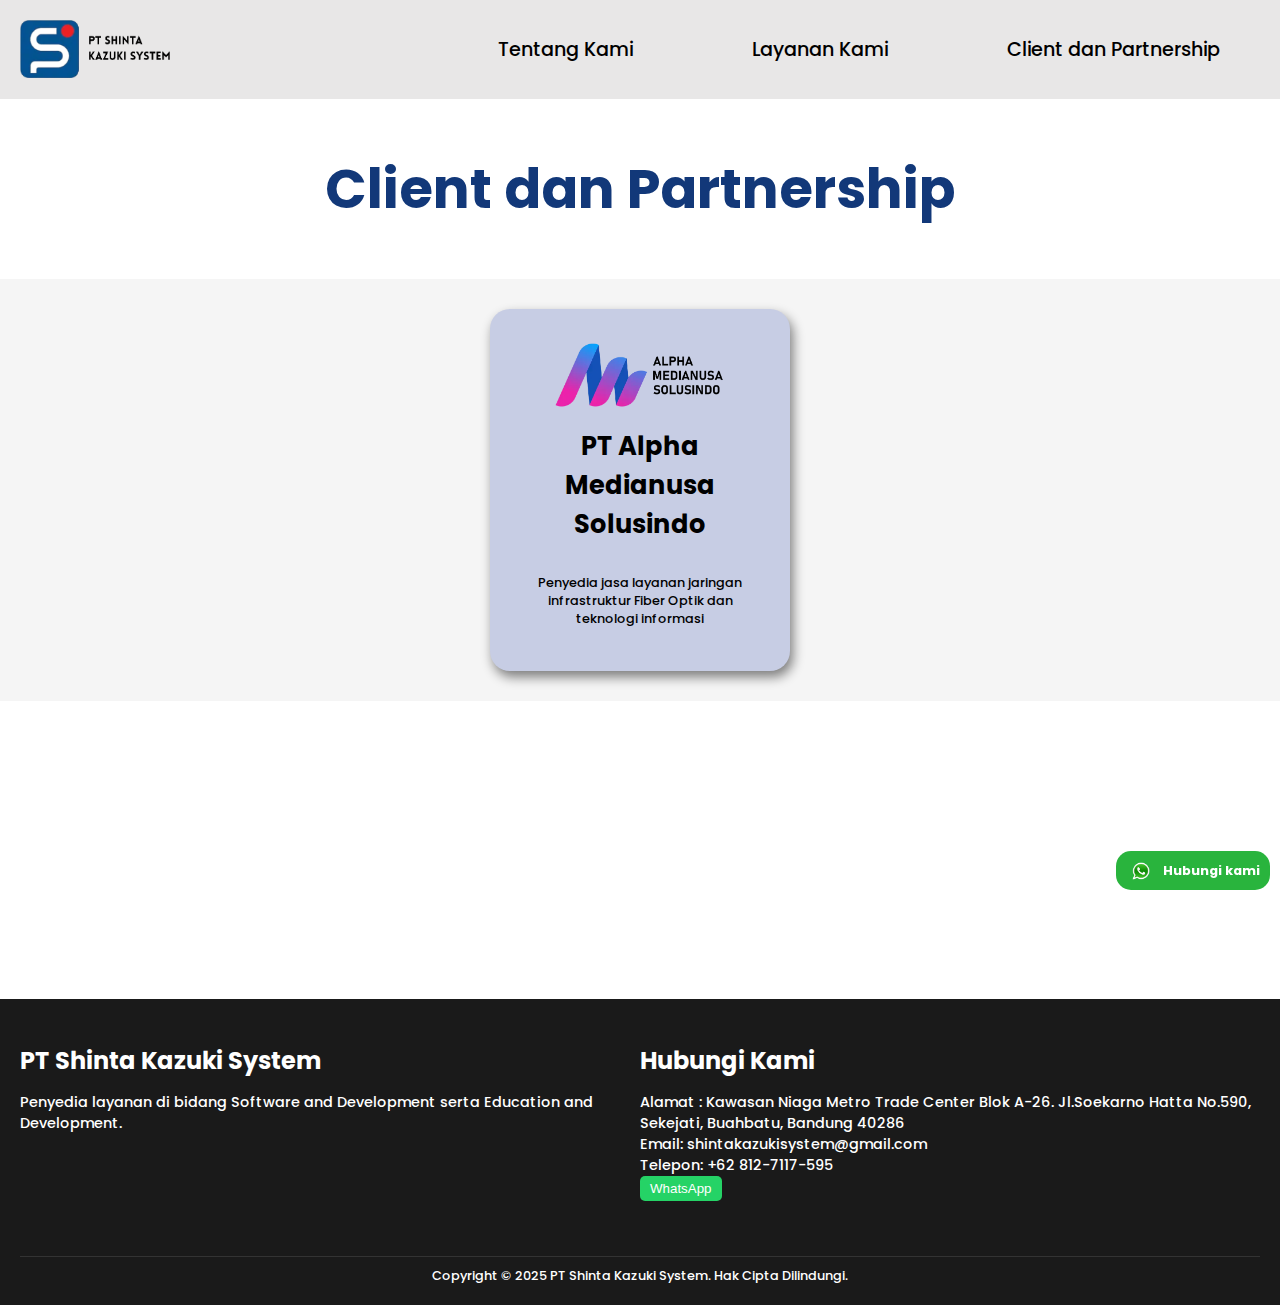
<file: client_partnership.html>
<!DOCTYPE html>
<html lang="en">
  <head>
    <meta charset="UTF-8" />
    <meta name="viewport" content="width=device-width, initial-scale=1.0" />
    <title>Client dan Partnership</title>
    <link
      rel="shortcut icon"
      href="assets/icon/web_icon/favicon.ico"
      type="image/x-icon" />
    <link rel="stylesheet" href="assets/css/index.css" />
    <link rel="stylesheet" href="assets/css/client_partnership.css" />
    <link href="assets/fontawesome/css/all.min.css" rel="stylesheet" />
    <!-- <link
      rel="stylesheet"
      href="assets/bootstrap-5.3.7-dist/css/bootstrap.css" /> -->
  </head>
  <body>
    <nav class="navbar">
      <div class="logo">
        <a href="#profil">
          <img src="assets/icon/logo_pt.png" alt="PT Shinta Kazuki System" />
        </a>
      </div>
      <div class="navbar-isi">
        <ul>
          <li><a href="index.html">Tentang Kami</a></li>
          <li><a href="layanan.html">Layanan Kami</a></li>
          <li><a href="client_partnership.html">Client dan Partnership</a></li>
        </ul>
      </div>
    </nav>
    <a href="https://wa.me/628127117595" target="_blank">
      <div class="hubungi-wa">
        <div class="hubungi-wa-logo">
          <img src="assets/icon/logo_wa.png" alt="" />
        </div>
        <div class="hubungi-wa-teks">
          <p>Hubungi kami</p>
        </div>
      </div>
    </a>
    <section id="client">
      <div class="banner">
        <h1>Client dan Partnership</h1>
      </div>
      <div class="client-isi">
        <div class="card-client">
          <img src="assets/icon/logo_ams.png" alt="">
          <h1>PT Alpha Medianusa Solusindo</h1>
          <p>Penyedia jasa layanan jaringan infrastruktur Fiber Optik dan teknologi informasi</p>
        </div>
      </div>
    </section>
    <footer>
      <div class="footer-content">
        <div class="footer-section">
          <h3>PT Shinta Kazuki System</h3>
          <p>
            Penyedia layanan di bidang Software and Development serta Education
            and Development.
          </p>
        </div>
        <div class="footer-section">
          <h3>Hubungi Kami</h3>
          <p>
            Alamat : Kawasan Niaga Metro Trade Center Blok A-26. Jl.Soekarno
            Hatta No.590, Sekejati, Buahbatu, Bandung 40286
            <br />
            Email: shintakazukisystem@gmail.com
            <br />
            Telepon: +62 812-7117-595
            <br />
            <a href="https://wa.me/628127117595" target="_blank">
              <button class="whatsapp-btn">WhatsApp</button>
            </a>
          </p>
        </div>
      </div>
      <div class="footer-bottom">
        Copyright © 2025 PT Shinta Kazuki System. Hak Cipta Dilindungi.
      </div>
    </footer>
  </body>
</html>
</file>
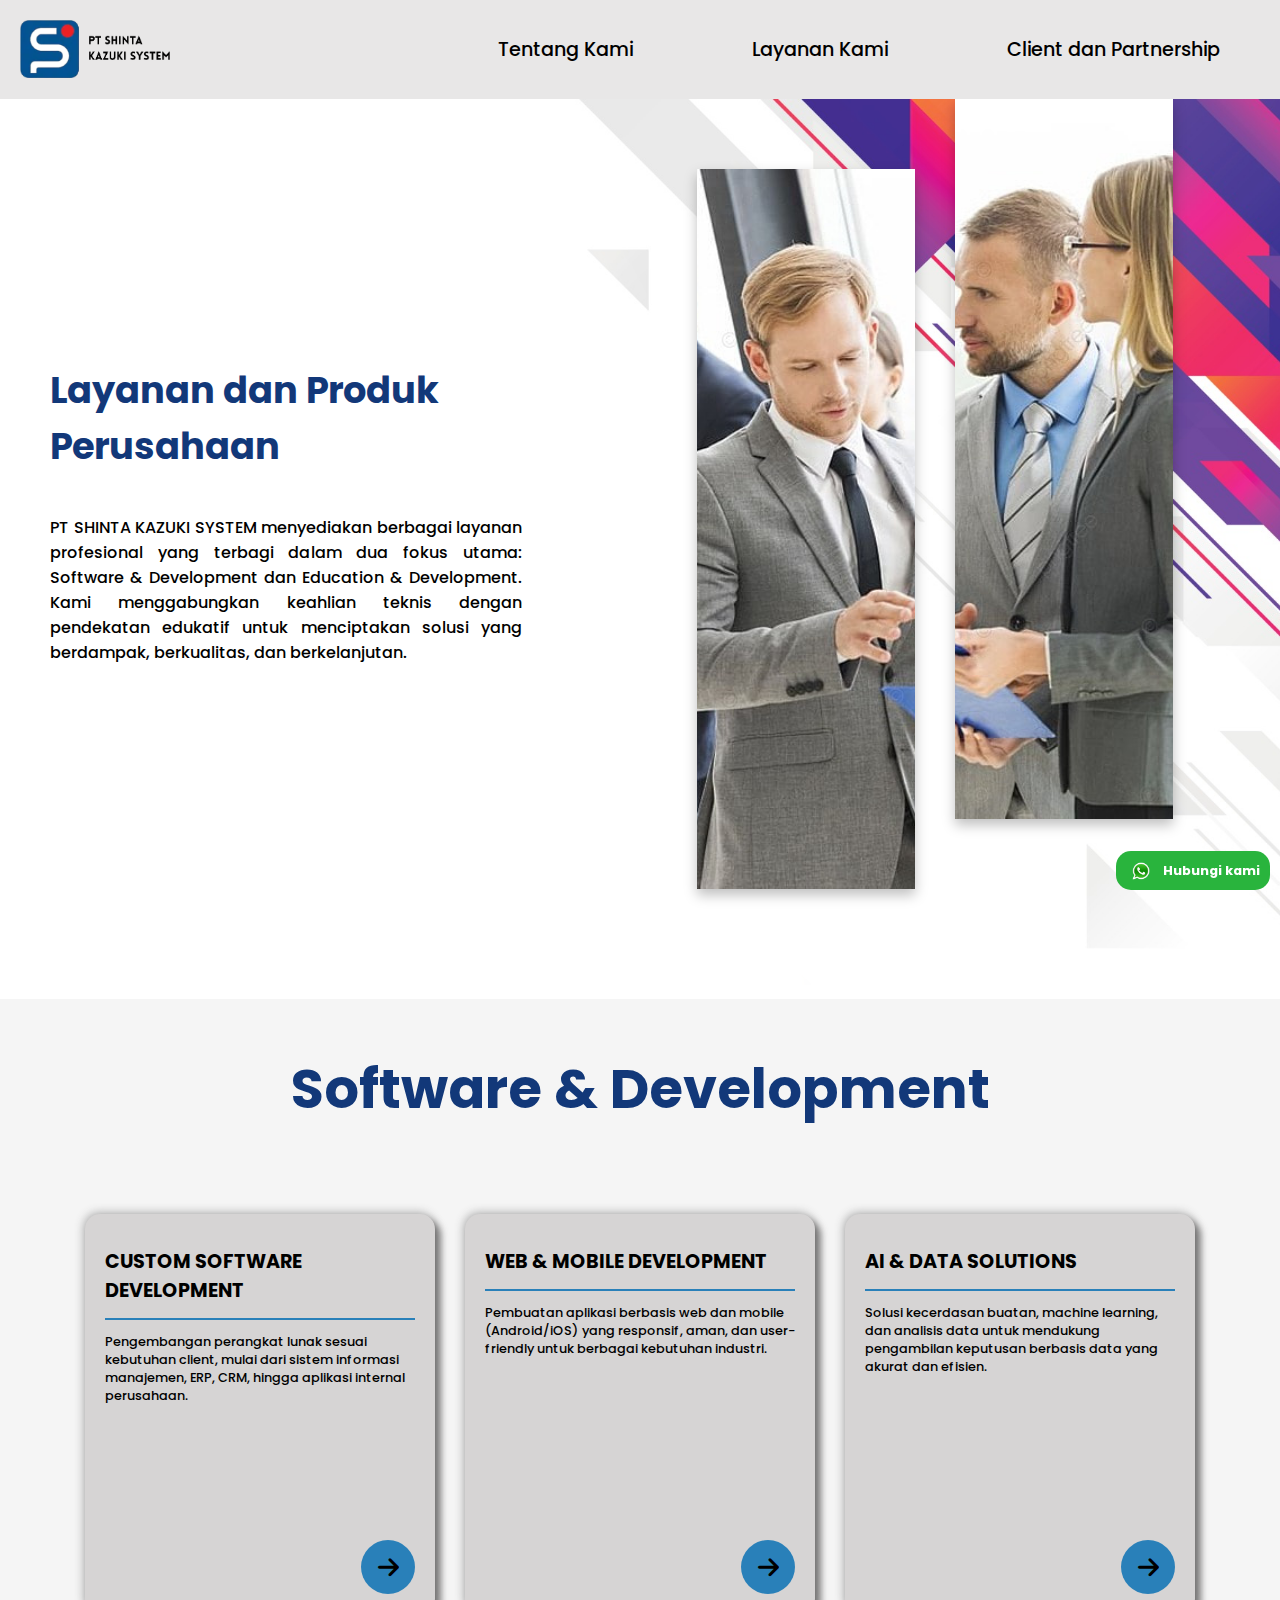
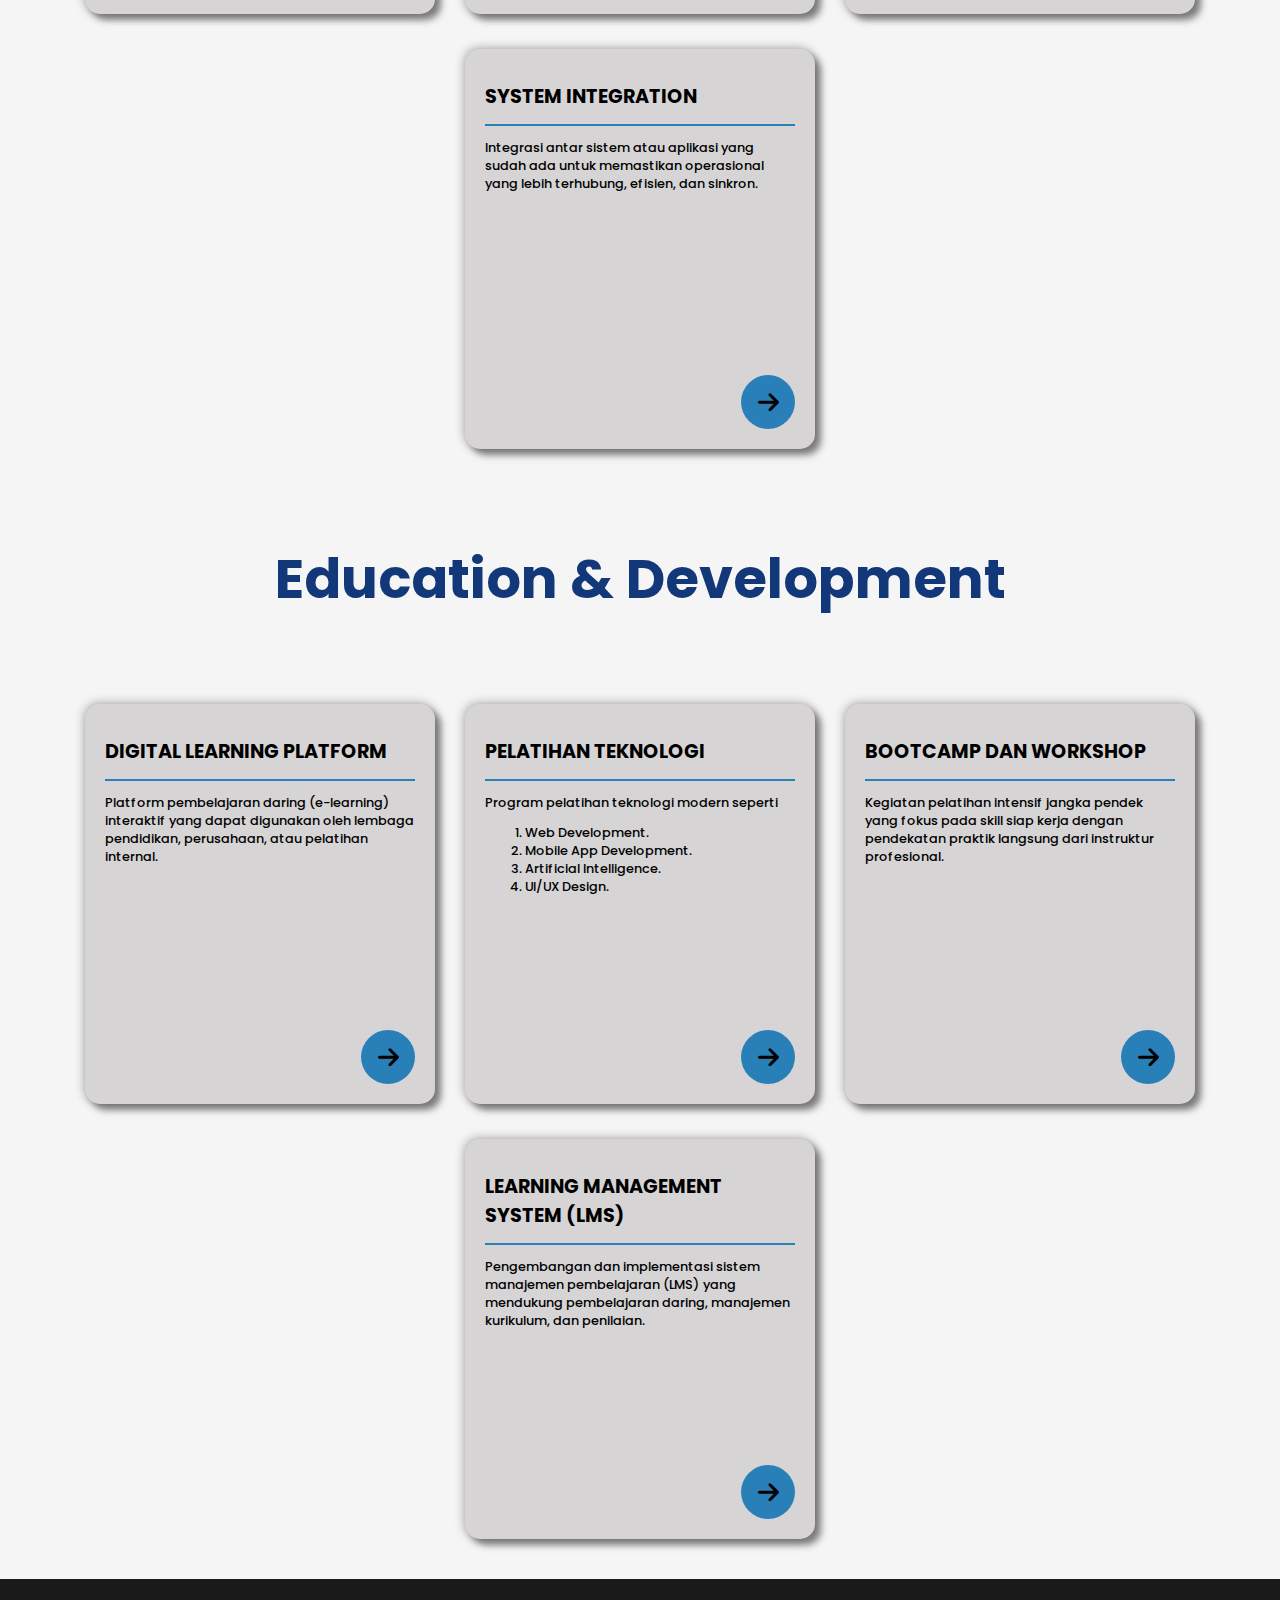
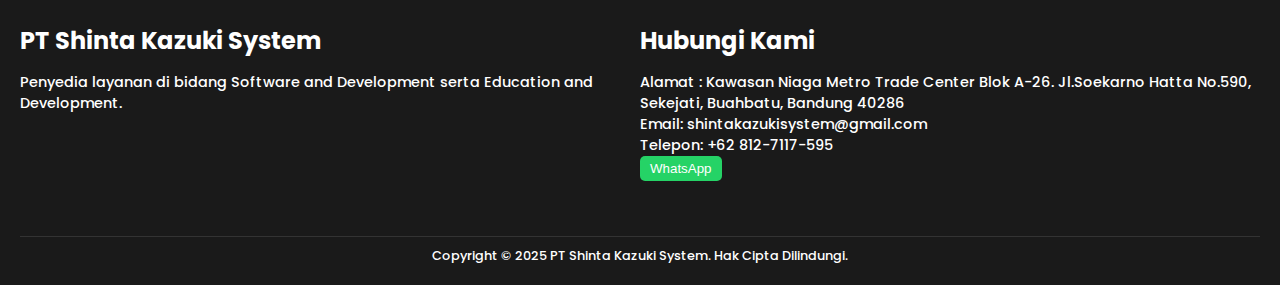
<file: layanan.html>
<!DOCTYPE html>
<html lang="en">
  <head>
    <meta charset="UTF-8" />
    <meta name="viewport" content="width=device-width, initial-scale=1.0" />
    <title>Layanan dan Produk</title>
    <link
      rel="shortcut icon"
      href="assets/icon/web_icon/favicon.ico"
      type="image/x-icon" />
    <link rel="stylesheet" href="assets/css/index.css" />
    <link rel="stylesheet" href="assets/css/layanan.css" />
    <link href="assets/fontawesome/css/all.min.css" rel="stylesheet" />
    <!-- <link
      rel="stylesheet"
      href="assets/bootstrap-5.3.7-dist/css/bootstrap.css" /> -->
  </head>
  <body>
    <nav class="navbar">
      <div class="logo">
        <a href="#profil">
          <img src="assets/icon/logo_pt.png" alt="PT Shinta Kazuki System" />
        </a>
      </div>
      <div class="navbar-isi">
        <ul>
          <li><a href="index.html">Tentang Kami</a></li>
          <li><a href="layanan.html">Layanan Kami</a></li>
          <li><a href="client_partnership.html">Client dan Partnership</a></li>
        </ul>
      </div>
    </nav>
    <a href="https://wa.me/628127117595" target="_blank">
      <div class="hubungi-wa">
        <div class="hubungi-wa-logo">
          <img src="assets/icon/logo_wa.png" alt="" />
        </div>
        <div class="hubungi-wa-teks">
          <p>Hubungi kami</p>
        </div>
      </div>
    </a>
    <section id="layanan">
      <!-- <div class="layanan-banner">
        <h1>
          Layanan dan Produk
          <br />
          Perusahaan
        </h1>
      </div> -->
      <div class="layanan-isi">
        <div class="layanan-teks">
          <h1>
            Layanan dan Produk
            <br />
            Perusahaan
          </h1>
          <p>
            PT SHINTA KAZUKI SYSTEM menyediakan berbagai layanan profesional
            yang terbagi dalam dua fokus utama: Software & Development dan
            Education & Development. Kami menggabungkan keahlian teknis dengan
            pendekatan edukatif untuk menciptakan solusi yang berdampak,
            berkualitas, dan berkelanjutan.
          </p>
        </div>
        <div class="layanan-foto">
          <img src="assets/image/orang kantor 2.png" alt="" loading="lazy" />
          <img src="assets/image/orang kantor 3.png" alt="" loading="lazy" />
        </div>
      </div>
      <div class="software">
        <div class="banner software-banner">
          <h1>Software & Development</h1>
        </div>
        <div class="software-isi-group">
          <div class="card-layanan software-isi">
            <h1>CUSTOM SOFTWARE DEVELOPMENT</h1>
            <hr />
            <p>
              Pengembangan perangkat lunak sesuai kebutuhan client, mulai dari
              sistem informasi manajemen, ERP, CRM, hingga aplikasi internal
              perusahaan.
            </p>
            <a href="#">
              <div><i class="fa-solid fa-arrow-right"></i></div>
            </a>
          </div>
          <div class="card-layanan software-isi">
            <h1>WEB & MOBILE DEVELOPMENT</h1>
            <hr />
            <p>
              Pembuatan aplikasi berbasis web dan mobile (Android/iOS) yang
              responsif, aman, dan user-friendly untuk berbagai kebutuhan
              industri.
            </p>
            <a href="#">
              <div><i class="fa-solid fa-arrow-right"></i></div>
            </a>
          </div>
          <div class="card-layanan software-isi">
            <h1>AI & DATA SOLUTIONS</h1>
            <hr />
            <p>
              Solusi kecerdasan buatan, machine learning, dan analisis data
              untuk mendukung pengambilan keputusan berbasis data yang akurat
              dan efisien.
            </p>
            <a href="#">
              <div><i class="fa-solid fa-arrow-right"></i></div>
            </a>
          </div>
          <div class="card-layanan software-isi">
            <h1>SYSTEM INTEGRATION</h1>
            <hr />
            <p>
              Integrasi antar sistem atau aplikasi yang sudah ada untuk
              memastikan operasional yang lebih terhubung, efisien, dan sinkron.
            </p>
            <a href="#">
              <div><i class="fa-solid fa-arrow-right"></i></div>
            </a>
          </div>
        </div>
      </div>
      <div class="education">
        <div class="banner education-banner">
          <h1>Education & Development</h1>
        </div>
        <div class="education-isi-group">
          <div class="card-layanan education-isi">
            <h1>DIGITAL LEARNING PLATFORM</h1>
            <hr />
            <p>
              Platform pembelajaran daring (e-learning) interaktif yang dapat
              digunakan oleh lembaga pendidikan, perusahaan, atau pelatihan
              internal.
            </p>
            <a href="#">
              <div><i class="fa-solid fa-arrow-right"></i></div>
            </a>
          </div>
          <div class="card-layanan education-isi">
            <h1>PELATIHAN TEKNOLOGI</h1>
            <hr />
            <p>Program pelatihan teknologi modern seperti</p>
            <ol>
              <li>Web Development.</li>
              <li>Mobile App Development.</li>
              <li>Artificial Intelligence.</li>
              <li>UI/UX Design.</li>
            </ol>
            <a href="#">
              <div><i class="fa-solid fa-arrow-right"></i></div>
            </a>
          </div>
          <div class="card-layanan education-isi">
            <h1>BOOTCAMP DAN WORKSHOP</h1>
            <hr />
            <p>
              Kegiatan pelatihan intensif jangka pendek yang fokus pada skill
              siap kerja dengan pendekatan praktik langsung dari instruktur
              profesional.
            </p>
            <a href="#">
              <div><i class="fa-solid fa-arrow-right"></i></div>
            </a>
          </div>
          <div class="card-layanan education-isi">
            <h1>LEARNING MANAGEMENT SYSTEM (LMS)</h1>
            <hr />
            <p>
              Pengembangan dan implementasi sistem manajemen pembelajaran (LMS)
              yang mendukung pembelajaran daring, manajemen kurikulum, dan
              penilaian.
            </p>
            <a href="#">
              <div><i class="fa-solid fa-arrow-right"></i></div>
            </a>
          </div>
        </div>
      </div>
    </section>
    <footer>
      <div class="footer-content">
        <div class="footer-section">
          <h3>PT Shinta Kazuki System</h3>
          <p>
            Penyedia layanan di bidang Software and Development serta Education
            and Development.
          </p>
        </div>
        <div class="footer-section">
          <h3>Hubungi Kami</h3>
          <p>
            Alamat : Kawasan Niaga Metro Trade Center Blok A-26. Jl.Soekarno
            Hatta No.590, Sekejati, Buahbatu, Bandung 40286
            <br />
            Email: shintakazukisystem@gmail.com
            <br />
            Telepon: +62 812-7117-595
            <br />
            <a href="https://wa.me/628127117595" target="_blank">
              <button class="whatsapp-btn">WhatsApp</button>
            </a>
          </p>
        </div>
      </div>
      <div class="footer-bottom">
        Copyright © 2025 PT Shinta Kazuki System. Hak Cipta Dilindungi.
      </div>
    </footer>
  </body>
</html>
</file>
<file: assets/css/index.css>
@import url("https://fonts.googleapis.com/css2?family=Cinzel:wght@400..900&family=Poppins:ital,wght@0,100;0,200;0,300;0,400;0,500;0,600;0,700;0,800;0,900;1,100;1,200;1,300;1,400;1,500;1,600;1,700;1,800;1,900&display=swap");

html {
  scroll-behavior: smooth;
  overflow-x: hidden;
}

@keyframes darikanan {
  from {
    transform: translateX(100%);
    opacity: 0;
  }
  to {
    transform: translateX(0);
    opacity: 1;
  }
}

@keyframes darikiri {
  from {
    transform: translateX(-100%);
    opacity: 0;
  }
  to {
    transform: translateX(0);
    opacity: 1;
  }
}

@keyframes dariatas {
  from {
    transform: translateY(-100%);
    opacity: 0;
  }
  to {
    transform: translateY(0);
    opacity: 1;
  }
}

@keyframes daribawah {
  from {
    transform: translateY(100%);
    opacity: 0;
  }
  to {
    transform: translateY(0);
    opacity: 1;
  }
}

body {
  font-family: "Poppins", sans-serif;
  font-weight: 500;
  padding: 0;
  margin: 0;
  box-sizing: border-box;
  max-width: 100vw;
}

.navbar {
  position: sticky;
  background-color: rgb(232, 231, 231);
  max-width: 100%;
  height: 11vh;
  display: flex;
  top: 0;
  z-index: 9999;
}

.navbar .logo {
  /* border: 1px solid black; */
  height: 100%;
  width: 30%;
  display: flex;
  justify-content: flex-start;
  margin-left: 20px;
  align-items: center;
}

.navbar .logo img {
  /* border: 1px solid black; */
  position: relative;
  width: 150px;
  bottom: -3px;
}

.navbar-isi {
  /* border: 1px solid black; */
  width: 70%;
  display: flex;
  justify-content: center;
  align-items: center;
}

.navbar-isi ul {
  width: 100%;
  display: flex;
  justify-content: space-around;
  list-style: none;
}

.navbar-isi li {
  padding: 7px;
  font-size: 1.2rem;
}

.navbar-isi li a {
  text-decoration: none;
  color: black;
}

@media (max-width: 768px) {
  .navbar .logo img {
    width: 120px;
  }

  .navbar-isi li {
    font-size: 0.7rem;
  }
}

.navbar-isi li:hover {
  cursor: pointer;
  background-color: rgba(138, 136, 136, 0.208);
  border-radius: 10px;
  text-decoration: underline;
  text-underline-offset: 7px;
}

.hubungi-wa {
  position: fixed;
  right: 10px;
  bottom: 10px;
  background-color: #29b43d;
  width: 150px;
  height: 35px;
  border-radius: 15px;
  display: flex;
  justify-content: center;
  align-items: center;
  transition: all 0.3s ease;
  border: 2px solid transparent;
  z-index: 9998;
}

.hubungi-wa:hover {
  background-color: #1e922f;
  box-shadow: 0 6px 12px rgba(0, 0, 0, 0.25);
  transform: translateY(-2px);
  border: 2px solid white;
}

.hubungi-wa-teks {
  display: flex;
  align-items: center;
  /* border: 2px solid black; */
  height: 100%;
  width: 70%;
  font-weight: bold;
  color: white;
  font-size: 0.8rem;
}

.hubungi-wa-logo {
  display: flex;
  justify-content: center;
  align-items: center;
  width: 30%;
  height: 100%;
  /* border: 2px solid black; */
}

.hubungi-wa-logo img {
  width: 40%;
}

#profil {
  min-height: 100vh;
  background-image: url("assets/image/kantor_awal.png");
  background-position: center;
  background-repeat: no-repeat;
  background-size: cover;
  display: flex;
  flex-direction: column;
  justify-content: center;
  align-items: center;
  font-size: 2rem;
  text-align: center;
  text-shadow: 4px 4px 10px rgb(0, 0, 0);
}

#profil h1 {
  color: white;
  margin-bottom: 0;
}

#profil h1 span {
  color: orange;
}

#profil p {
  position: relative;
  color: white;
  font-size: 0.8rem;
  max-width: 50%;
  text-shadow: 4px 4px 10px rgb(0, 0, 0);
}

#profil a {
  text-decoration: none;
  color: white;
  background-color: #1fb9e8;
  padding: 12px 25px;
  font-size: 1.2rem;
  font-weight: bold;
  border-radius: 12px;
  box-shadow: 0 4px 8px rgba(0, 0, 0, 0.2);
  transition: all 0.3s ease;
  border: 2px solid transparent;
}

#profil a:hover {
  background-color: #17a3cd;
  box-shadow: 0 6px 12px rgba(0, 0, 0, 0.25);
  transform: translateY(-2px);
  border: 2px solid white;
}

#tentang-kami {
  display: flex;
  min-height: 100vh;
  background-image: url("assets/image/kantor.png");
  background-color: orange;
  background-position: center;
  background-repeat: no-repeat;
  background-size: cover;
}

.tentang-kiri {
  margin-left: 20px;
  box-sizing: border-box;
  display: flex;
  justify-content: center;
  align-items: center;
  width: 40%;
  height: 100vh;
  /* border: 3px solid orange; */
  color: white;
  font-size: 2rem;
  text-shadow: 4px 4px 10px rgb(0, 0, 0);
}

.tentang-kiri span {
  position: relative;
  color: orange;
}

.tentang-kiri span::after {
  content: "";
  position: absolute;
  top: 50%;
  bottom: 50%;
  right: -140px;
  height: 10px;
  width: 55%;
  background-color: orange;
}

.tentang-kanan {
  text-align: justify;
  box-sizing: border-box;
  display: flex;
  justify-content: center;
  align-items: center;
  padding: 20px;
  width: 60%;
  height: 100vh;
  /* border: 3px solid orange; */
  color: white;
  font-size: 0.85rem;
  text-shadow: 4px 4px 10px rgb(0, 0, 0);
  animation: darikanan 1s forwards;
  animation-timeline: view();
  animation-range: entry 0% cover 50%;
}

.tentang-kanan div {
  width: 100%;
  background-color: rgba(128, 128, 128, 0.637);
  box-shadow: 7px 7px 10px rgba(54, 53, 53, 0.756);
  box-shadow: -7px -7px 10px rgba(54, 53, 53, 0.756);
  padding: 7px 30px;
  border-radius: 30px;
}

.tentang-kanan span {
  font-size: 1.5rem;
}

footer {
  background-color: #1a1a1a;
  color: #ffffff;
  padding: 20px;
}

.footer-content {
  display: flex;
  justify-content: space-between;
  width: 100%;
  flex-wrap: wrap;
}

.footer-section {
  flex: 1;
  min-width: 200px;
  margin-bottom: 20px;
}

.footer-section h3 {
  font-size: 1.5em;
  margin-bottom: 10px;
}

.footer-section p {
  font-size: 0.9em;
}

.whatsapp-btn {
  background-color: #25d366;
  color: white;
  border: none;
  padding: 5px 10px;
  border-radius: 5px;
  cursor: pointer;
}

.footer-bottom {
  margin-top: 20px;
  font-size: 0.8em;
  border-top: 1px solid #333;
  padding-top: 10px;
  text-align: center;
}

#latar-belakang {
  background-color: whitesmoke;
  min-height: 100vh;
  display: flex;
  justify-content: center;
  align-items: center;
}

.latar-foto {
  height: 100vh;
  /* border: 2px solid black; */
  width: 50%;
  display: flex;
  justify-content: center;
  gap: 40px;
  box-sizing: border-box;
}

.latar-foto img {
  width: 37%;
  height: 80%;
  object-fit: cover;
  box-shadow: 0 6px 12px rgba(0, 0, 0, 0.25);
}

.latar-foto img:nth-child(1) {
  margin-top: 70px;
  animation: darikiri 1s forwards;
  animation-timeline: view();
  animation-range: entry 0% cover 50%;
}

.latar-foto img:nth-child(2) {
  animation: daribawah 1s forwards;
  animation-timeline: view();
  animation-range: entry 0% cover 50%;
}

.latar-teks {
  display: flex;
  flex-direction: column;
  justify-content: center;
  position: relative;
  top: -40px;
  height: 100vh;
  width: 50%;
  /* border: 2px solid black; */
  text-align: justify;
  animation: darikanan 1s forwards;
  animation-timeline: view();
  animation-range: entry 0% cover 50%;
}

.latar-teks h1 {
  color: #123879;
  font-size: 2.3rem;
}

.latar-teks p {
  max-width: 80%;
}

.banner {
  background-position: center;
  background-size: cover;
  background-repeat: no-repeat;
  width: 100%;
  height: 180px;
  color: #123879;
  display: flex;
  justify-content: center;
  align-items: center;
  text-align: center;
  font-size: 1.7rem;
}

#nilai-inti {
  min-height: 100vh;
  background-color: white;
  /* border: 2px solid black; */
}

.semua-point {
  /* border: 2px solid black; */
  display: flex;
  justify-content: center;
  flex-direction: column;
  padding: 20px;
  box-sizing: border-box;
  background-color: whitesmoke;
  background-position: center;
  background-size: cover;
  background-repeat: no-repeat;
}

.point {
  padding: 20px 40px;
  box-sizing: border-box;
  width: 50%;
  background-color: #86a9e5;
  margin: 20px 10px 0;
}

.point:nth-child(odd) {
  border-top-right-radius: 30px;
  border-bottom-right-radius: 30px;
  border-bottom-left-radius: 80px;
  animation: darikanan 1s forwards;
  animation-timeline: view();
  animation-range: entry 0% cover 50%;
}

.point:nth-child(even) {
  align-self: flex-end;
  border-bottom-right-radius: 80px;
  border-top-left-radius: 30px;
  border-bottom-left-radius: 30px;
  animation: darikiri 1s forwards;
  animation-timeline: view();
  animation-range: entry 0% cover 50%;
}

.point h1 {
  margin: 0;
}

#visi-misi {
  min-height: 100vh;
  /* border: 2px solid black; */
}

.visi-misi-teks {
  /* border: 2px solid black; */
  display: flex;
  justify-content: center;
  align-items: center;
  padding: 20px;
  min-height: 90vh;
  box-sizing: border-box;
  background-image: url(assets/image/background_2.png);
  background-position: center;
  background-size: cover;
  background-repeat: no-repeat;
  gap: 40px;
}

.visi-misi-teks p,
.visi-misi-teks ol {
  font-size: 0.8rem;
}

.visi,
.misi {
  min-height: 65%;
}

.visi {
  border-radius: 20px;
  width: 36%;
  padding: 0 20px;
  box-sizing: border-box;
  background-color: rgb(214, 212, 212);
  box-shadow: 6px 6px 7px rgba(59, 58, 58, 0.619),
    -1px -1px 10px rgba(59, 58, 58, 0.413);
  animation: darikiri 1s forwards;
  animation-timeline: view();
  animation-range: entry 0% cover 50%;
}

.misi {
  border-radius: 20px;
  width: 50%;
  padding: 0 20px;
  box-sizing: border-box;
  background-color: rgb(214, 212, 212);
  box-shadow: 6px 6px 7px rgba(59, 58, 58, 0.619),
    -1px -1px 10px rgba(59, 58, 58, 0.413);
  animation: darikanan 1s forwards;
  animation-timeline: view();
  animation-range: entry 0% cover 50%;
}

.visi h1,
.misi h1 {
  font-size: 1.6rem;
  margin-bottom: 0.5rem;
  position: relative;
  padding-left: 1rem;
  font-weight: 600;
}

.visi h1::before,
.misi h1::before {
  content: "";
  position: absolute;
  left: 0;
  top: 0;
  height: 110%;
  width: 4px;
  background: #2980b9;
  border-radius: 2px;
}

.visi hr,
.misi hr {
  border: 0;
  height: 2px;
  background: #2980b9;
  margin: 0.8rem 0;
}

#goals {
  min-height: 100vh;
  display: flex;
  flex-direction: column;
  align-items: center;
}

#goals span {
  text-align: center;
  max-width: 65%;
}

.goals-isi {
  border: 2px solid black;
  display: flex;
  justify-content: center;
  align-items: center;
  padding: 20px;
  height: 90vh;
  box-sizing: border-box;
  background-position: center;
  background-size: cover;
  background-repeat: no-repeat;
  gap: 40px;
}

.goals-isi p,
.goals-isi ol {
  font-size: 0.8rem;
}

.strategic-card,
.tactical-card {
  min-height: 65%;
}

.strategic-card {
  border-radius: 20px;
  width: 40%;
  padding: 0 20px;
  box-sizing: border-box;
  background-color: rgb(214, 212, 212);
  box-shadow: 6px 6px 7px rgba(59, 58, 58, 0.619),
    -1px -1px 10px rgba(59, 58, 58, 0.413);
  animation: darikiri 1s forwards;
  animation-timeline: view();
  animation-range: entry 0% cover 50%;
}

.tactical-card {
  border-radius: 20px;
  width: 40%;
  padding: 0 20px;
  box-sizing: border-box;
  background-color: rgb(214, 212, 212);
  box-shadow: 6px 6px 7px rgba(59, 58, 58, 0.619),
    -1px -1px 10px rgba(59, 58, 58, 0.413);
  animation: darikanan 1s forwards;
  animation-timeline: view();
  animation-range: entry 0% cover 50%;
}

.strategic-card h1,
.tactical-card h1 {
  font-size: 1.6rem;
  margin-bottom: 0.5rem;
  position: relative;
  padding-left: 1rem;
  font-weight: 600;
}

.strategic-card h1::before,
.tactical-card h1::before {
  content: "";
  position: absolute;
  left: 0;
  top: 0;
  height: 110%;
  width: 4px;
  background: #2980b9;
  border-radius: 2px;
}

.strategic-card hr,
.tactical-card hr {
  border: 0;
  height: 2px;
  background: #2980b9;
  margin: 0.8rem 0;
}

@media (max-width: 768px) {
  .navbar .logo img {
    width: 120px;
  }

  .navbar-isi li {
    font-size: 0.7rem;
  }

  #profil {
    font-size: 1.2rem;
  }

  #profil p {
    position: relative;
    color: white;
    font-size: 0.7rem;
    max-width: 70%;
    text-shadow: 4px 4px 10px rgb(0, 0, 0);
  }

  #profil a {
    padding: 7px 25px;
    font-size: 0.9rem;
  }

  #profil a:hover {
    background-color: #17a3cd;
    box-shadow: 0 6px 12px rgba(0, 0, 0, 0.25);
    transform: translateY(-2px);
    border: 2px solid white;
  }

  #tentang-kami {
    flex-direction: column;
  }

  .tentang-kiri {
    font-size: 1.2rem;
    height: 200px;
    width: 100%;
    margin-left: 0;
  }

  .tentang-kanan {
    width: 100%;
    font-size: 0.75rem;
  }

  .banner {
    font-size: 1.2rem;
  }

  .visi-misi-teks {
    flex-direction: column;
  }

  .visi-misi-teks p,
  .visi-misi-teks ol {
    font-size: 0.75rem;
  }

  .visi,
  .misi {
    width: 90%;
  }

  .visi h1,
  .misi h1 {
    font-size: 1.3rem;
  }

  #latar-belakang {
    flex-direction: column;
  }

  .latar-foto {
    width: 100%;
    height: auto;
  }

  .latar-foto img {
    width: 30%;
    height: 40%;
  }

  .latar-teks {
    width: 90%;
    height: auto;
    top: 0;
  }

  .latar-teks h1 {
    font-size: 1.5rem;
  }

  .latar-teks p {
    max-width: 100%;
  }

  .point {
    width: 90%;
  }

  .point h1 {
    font-size: 1.2rem;
  }

  .point p {
    font-size: 0.8rem;
  }

  #goals span {
    max-width: 80%;
    font-size: 0.8rem;
  }

  .goals-isi {
    flex-direction: column;
    height: auto;
    margin: 20px 0;
  }

  .strategic-card,
  .tactical-card {
    width: 95%;
    min-height: auto;
  }

  .footer-section h3 {
    font-size: 1.3em;
    margin-bottom: 10px;
  }

  .footer-section p {
    font-size: 0.75em;
  }

  .footer-bottom {
    font-size: 0.75em;
  }
}
</file>
<file: assets/css/client_partnership.css>
#client {
  min-height: 100vh;
}

.client-isi {
  display: flex;
  flex-wrap: wrap;
  justify-content: space-evenly;
  align-items: center;
  gap: 30px;
  padding: 30px;
  box-sizing: border-box;
  width: 100%;
  background-color: whitesmoke;
}

.card-client {
  text-align: center;
  background-color: rgb(199, 205, 228);
  display: flex;
  flex-direction: column;
  justify-content: center;
  align-items: center;
  box-sizing: border-box;
  padding: 30px;
  width: 300px;
  border-radius: 20px;
  box-shadow: 3px 6px 12px rgba(1, 1, 1, 0.495);
  transition: all 0.3s ease;
  font-size: 0.8rem;
}

.card-client:hover{
  scale: 1.05;
}

.card-client img {
  width: 170px;
}

@media (max-width: 768px){
  .card-client{
    width: 300px;
  }

  .card-client img{
    width: 120px;
  }

  .card-client h1{
    font-size: 1.2rem;
  }

  .card-client p{
    font-size: 0.75rem;
  }
}
</file>
<file: assets/css/layanan.css>
#layanan {
  min-height: 100vh;
}

.layanan-isi {
  /* min-height: 100vh; */
  background-image: url("/assets/image/background_2_kanan.png");
  background-position: center;
  background-size: cover;
  background-color: whitesmoke;
  padding: 0 50px;
  box-sizing: border-box;
  background-repeat: no-repeat;
  display: flex;
  justify-content: center;
  align-items: center;
  /* border: 2px solid black; */
}

.layanan-foto {
  height: 100vh;
  /* border: 2px solid black; */
  width: 50%;
  display: flex;
  justify-content: center;
  gap: 40px;
  box-sizing: border-box;
}

.layanan-foto img {
  width: 37%;
  height: 80%;
  object-fit: cover;
  box-shadow: 0 6px 12px rgba(0, 0, 0, 0.25);
}

.layanan-foto img:nth-child(1) {
  margin-top: 70px;
}

.layanan-teks {
  display: flex;
  flex-direction: column;
  justify-content: center;
  position: relative;
  top: -40px;
  height: 100vh;
  width: 50%;
  /* border: 2px solid black; */
  text-align: justify;
}

.layanan-teks h1 {
  color: #123879;
  font-size: 2.3rem;
}

.layanan-teks p {
  max-width: 80%;
}

.software {
  min-height: 100vh;
  background-color: whitesmoke;
}

.software-isi-group {
  /* border: 2px solid black; */
  min-height: 100vh;
  padding: 20px;
  box-sizing: border-box;
  display: flex;
  flex-wrap: wrap;
  justify-content: center;
  align-items: center;
}

.card-layanan {
  background-color: rgb(214, 212, 212);
  box-shadow: 6px 6px 7px rgba(59, 58, 58, 0.619),
    -1px -1px 10px rgba(59, 58, 58, 0.413);
  padding: 20px;
  min-height: 40vh;
  width: 25%;
  border-radius: 15px;
  margin: 15px;
  transition: all 0.3s ease;
  position: relative;
  margin-bottom: 20px;
}

.card-layanan h1{
  font-size: 1.2rem;
}

.card-layanan p, .card-layanan ol{
  font-size: 0.8rem;
}

.card-layanan hr{
  border: 0;
  height: 2px;
  background: #2980b9;
  margin: 0.8rem 0;
}

.card-layanan div{
  display: flex;
  justify-content: center;
  align-items: center;
  width: 10px;
  height: 10px;
  position: absolute;
  background-color: #2980b9;
  padding: 20px;
  border-radius: 50%;
  bottom: 0;
  right: 0;
  margin: 20px;
  transition: all 0.3s ease;
  border: 2px solid transparent;
}

.card-layanan div:hover{
  cursor: pointer;
  transform: translateY(-2px);
  border: 2px solid white;
}

.card-layanan i{
  scale: 1.5;
  color: black;
}

.card-layanan:hover{
  transform: scale(1.05);
}

.education {
  min-height: 100vh;
  background-color: whitesmoke;
}

.education-isi-group {
  /* border: 2px solid black; */
  min-height: 100vh;
  padding: 20px;
  box-sizing: border-box;
  display: flex;
  flex-wrap: wrap;
  justify-content: center;
  align-items: center;
}

@media (max-width: 768px){
  .layanan-isi{
    padding: 0;
  }

  .layanan-foto{
    display: none;
  }

  .layanan-teks{
    width: 100%;
  }

  .layanan-teks h1{
    text-align: center;
    font-size: 1.6rem;
    margin-bottom: 50px;
  }

  .layanan-teks p{
    width: 100%;
    margin: 0 auto;
  }

  .card-layanan{
    width: 300px;
  }
}
</file>
